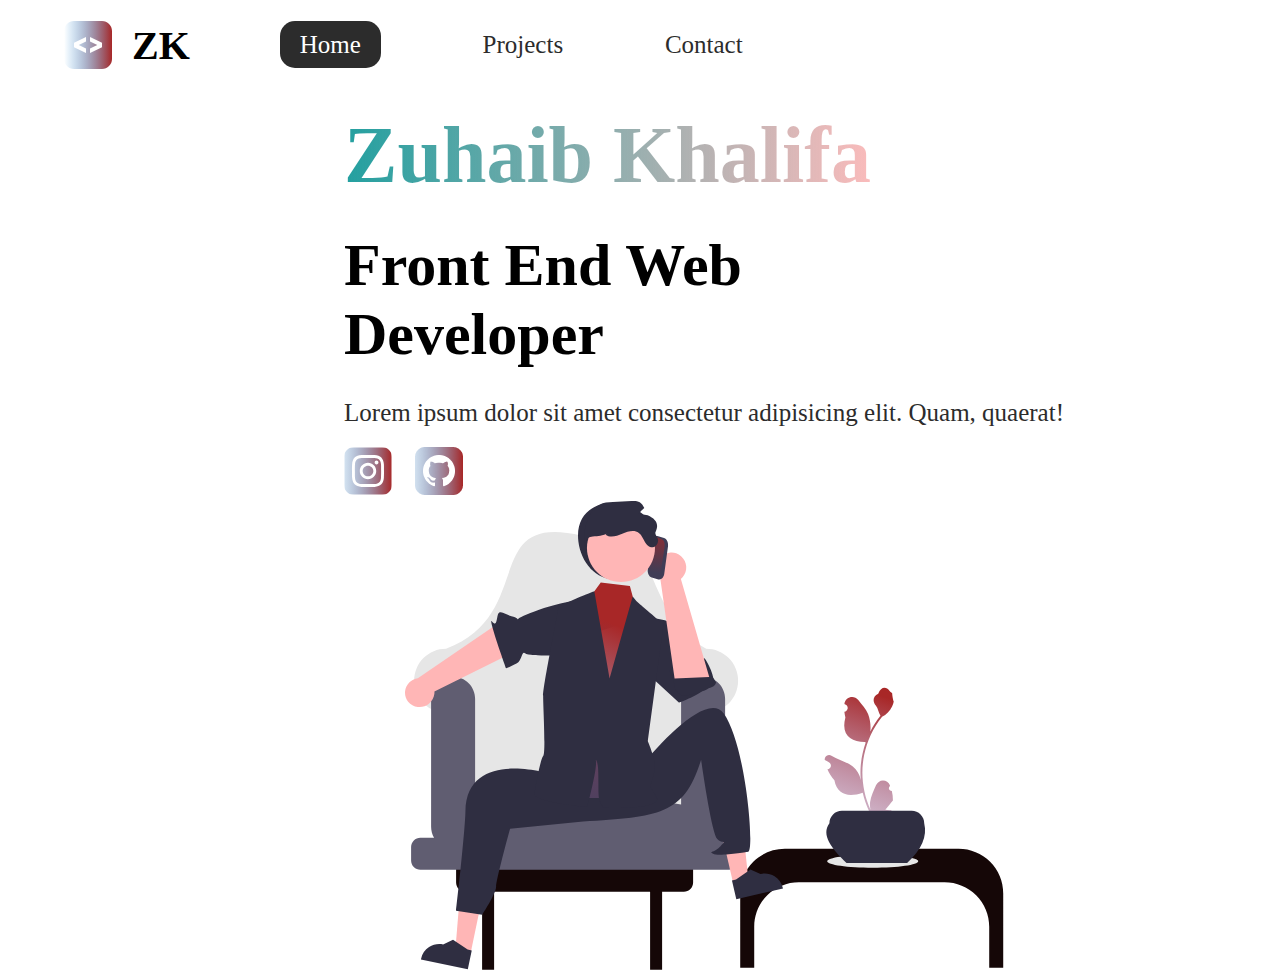
<file: Final Project port/index.html>
<!DOCTYPE html>
<html lang="en">
  <head>
    <meta charset="UTF-8" />
    <meta http-equiv="X-UA-Compatible" content="IE=edge" />
    <meta name="viewport" content="width=device-width, initial-scale=1.0" />
    <meta
      name="PORTFOLIO"
      content="ALL OF MY WORK WITH HTML AND css"
    />
    <meta name="robots" content="index,follow" />
    <link rel="icon" href="./icons/globe.png" />
    <link rel="stylesheet" href="./styles/styles.css" />
    <title>ZK | Front end Web Developer</title>
  </head>
  <body>
      <header class="main-head">
          <nav>
              <div class="logo">
                  <img src="./icons/dev.svg" alt="The logo">
                  <h1>ZK</h1>
              </div>
             <ul>
              <li><a class="active" href="/">Home</a></li>
              <li><a href="./projects/">Projects</a></li>
              <li><a href="./contacts/">Contact</a></li>
            </ul>
          </nav>
      </header>
      <section class="intro">
        <div class="left-text">
          <h2>Zuhaib Khalifa</h2>
          <h3>Front End Web <br/> Developer</h3>
          <p>Lorem ipsum dolor sit amet consectetur adipisicing elit. Quam, quaerat!</p>
          <div class="intro-social">
            <a href="#"><img src="./icons/insta 1.svg" alt="Instagram"></a>
            <a href="#"><img src="./icons/github 1.png" alt="git-hub"></a>
          </div>
        </div>
        <div class="intro-images">
          <svg width="599" height="469" viewBox="0 0 599 469" fill="none" xmlns="http://www.w3.org/2000/svg">
            <g id="Group 1">
            <path id="animate-1" d="M486.826 290.03C486.251 290.056 485.682 289.905 485.196 289.597C484.709 289.289 484.329 288.839 484.107 288.308C483.885 287.777 483.832 287.191 483.954 286.628C484.077 286.066 484.369 285.554 484.792 285.164L484.984 284.399C484.959 284.338 484.933 284.277 484.907 284.215C484.328 282.847 483.358 281.68 482.117 280.862C480.877 280.044 479.423 279.61 477.937 279.616C476.451 279.621 475 280.066 473.766 280.893C472.532 281.721 471.57 282.894 471.001 284.267C468.726 289.745 465.83 295.233 465.117 301.025C464.803 303.585 464.936 306.18 465.509 308.695C460.167 297.042 457.393 284.376 457.375 271.557C457.374 268.34 457.552 265.125 457.91 261.928C458.206 259.307 458.616 256.705 459.141 254.122C462.004 240.104 468.152 226.965 477.079 215.784C481.4 213.427 484.894 209.802 487.091 205.397C487.886 203.814 488.449 202.124 488.761 200.379C488.273 200.443 486.923 193.02 487.29 192.565C486.611 191.534 485.395 191.022 484.654 190.016C480.964 185.014 475.881 185.887 473.228 192.685C467.559 195.546 467.504 200.29 470.982 204.854C473.195 207.757 473.499 211.685 475.441 214.794C475.241 215.049 475.033 215.297 474.834 215.553C471.182 220.248 467.999 225.29 465.331 230.607C465.98 224.651 465.206 218.626 463.072 213.028C460.909 207.811 456.856 203.417 453.286 198.906C448.998 193.489 440.206 195.853 439.45 202.721C439.443 202.787 439.436 202.854 439.429 202.92C439.959 203.219 440.478 203.537 440.986 203.873C441.624 204.299 442.118 204.908 442.404 205.62C442.69 206.332 442.754 207.114 442.588 207.863C442.422 208.612 442.034 209.293 441.474 209.818C440.914 210.342 440.209 210.686 439.45 210.803L439.373 210.815C439.562 212.725 439.896 214.619 440.372 216.48C435.792 234.19 445.679 240.64 459.796 240.93C460.108 241.09 460.411 241.249 460.723 241.401C458.042 248.998 456.361 256.911 455.721 264.941C455.359 269.678 455.38 274.437 455.785 279.171L455.761 279.004C454.738 273.739 451.93 268.989 447.81 265.556C441.692 260.53 433.048 258.679 426.448 254.639C425.746 254.189 424.931 253.949 424.097 253.947C423.264 253.945 422.447 254.181 421.743 254.628C421.039 255.075 420.478 255.714 420.126 256.469C419.773 257.225 419.644 258.065 419.754 258.891C419.762 258.95 419.771 259.009 419.781 259.068C420.765 259.469 421.723 259.93 422.649 260.45C423.179 260.749 423.698 261.067 424.206 261.403C424.844 261.829 425.338 262.438 425.624 263.15C425.91 263.862 425.975 264.644 425.809 265.393C425.643 266.142 425.254 266.823 424.694 267.348C424.134 267.872 423.429 268.216 422.671 268.333L422.593 268.344C422.537 268.352 422.489 268.36 422.433 268.369C424.115 272.383 426.474 276.078 429.409 279.291C432.272 294.751 444.571 296.218 457.726 291.716H457.734C459.178 297.988 461.269 304.094 463.975 309.934H486.268C486.348 309.686 486.419 309.43 486.491 309.183C484.428 309.312 482.356 309.189 480.323 308.815C481.977 306.786 483.631 304.74 485.285 302.711C485.322 302.673 485.356 302.633 485.389 302.591C486.228 301.552 487.075 300.521 487.914 299.483L487.914 299.481C487.959 296.297 487.593 293.12 486.826 290.03Z" fill="url(#paint0_linear_9_33)"/>
            <path id="Vector" d="M553.59 347.797H379.842C368.006 347.797 356.656 352.499 348.287 360.868C339.918 369.237 335.216 380.587 335.216 392.423V466.797H349.216V425.757C349.216 413.922 353.918 402.571 362.287 394.202C370.656 385.833 382.006 381.131 393.842 381.131H539.59C551.426 381.131 562.776 385.833 571.145 394.202C579.514 402.571 584.216 413.922 584.216 425.757V466.797H598.216V392.423C598.216 380.587 593.514 369.237 585.145 360.868C576.776 352.499 565.426 347.797 553.59 347.797Z" fill="#150707"/>
            <path id="Vector_2" d="M467.716 366.797C492.845 366.797 513.216 363.887 513.216 360.297C513.216 356.707 492.845 353.797 467.716 353.797C442.587 353.797 422.216 356.707 422.216 360.297C422.216 363.887 442.587 366.797 467.716 366.797Z" fill="#E6E6E6"/>
            <path id="Vector_3" d="M502.113 361.927H441.508C426.548 347.589 415.851 333.771 424.415 322.301C424.415 319.004 425.725 315.842 428.056 313.51C430.387 311.179 433.549 309.869 436.847 309.869H506.775C510.072 309.869 513.234 311.179 515.565 313.51C517.896 315.842 519.206 319.004 519.206 322.301C522.467 335.37 516.642 348.581 502.113 361.927Z" fill="#2F2E41"/>
            <path id="Vector_4" d="M301.173 147.731C228.865 106.71 256.532 1.08095 177.102 34.7306C73.9596 10.1682 132.587 112.764 41.0305 147.731C36.8375 147.731 32.6857 148.556 28.8119 150.161C24.9382 151.766 21.4184 154.117 18.4535 157.082C15.4887 160.047 13.1368 163.567 11.5323 167.441C9.92769 171.314 9.10181 175.466 9.10181 179.659V179.659C9.10181 183.947 9.96531 188.19 11.6408 192.137C13.3162 196.083 15.7694 199.652 18.8538 202.63C21.9383 205.607 25.5909 207.934 29.5938 209.469C33.5968 211.005 37.868 211.719 42.1527 211.568L54.1018 211.148V311.731H288.102V211.148L300.051 211.568C304.336 211.719 308.607 211.005 312.61 209.469C316.613 207.934 320.265 205.608 323.35 202.63C326.434 199.652 328.887 196.083 330.563 192.137C332.238 188.19 333.102 183.947 333.102 179.659V179.659C333.102 175.466 332.276 171.314 330.671 167.441C329.067 163.567 326.715 160.047 323.75 157.082C320.785 154.117 317.266 151.766 313.392 150.161C309.518 148.556 305.366 147.731 301.173 147.731Z" fill="#E6E6E6"/>
            <path id="Vector_5" d="M278.85 358.731H60.3538C57.9 358.731 55.5467 359.705 53.8116 361.44C52.0765 363.176 51.1018 365.529 51.1018 367.983V381.479C51.1018 383.932 52.0765 386.286 53.8116 388.021C55.5467 389.756 57.9 390.731 60.3538 390.731H77.1018V468.731H89.1018V390.731H245.102V468.731H257.102V390.731H278.85C281.304 390.731 283.657 389.756 285.392 388.021C287.127 386.286 288.102 383.932 288.102 381.479V367.983C288.102 365.529 287.127 363.176 285.392 361.44C283.657 359.705 281.304 358.731 278.85 358.731Z" fill="#150707"/>
            <path id="Vector_6" d="M323.85 336.731H317.151C319.088 333.388 320.106 329.593 320.102 325.731V197.731C320.102 191.896 317.784 186.3 313.658 182.174C309.532 178.048 303.937 175.731 298.102 175.731C292.267 175.731 286.671 178.048 282.545 182.174C278.42 186.3 276.102 191.896 276.102 197.731V303.525C111.408 280.393 218.737 280.626 70.1018 304.261V197.731C70.1018 191.896 67.784 186.3 63.6582 182.174C59.5324 178.048 53.9366 175.731 48.1018 175.731C42.267 175.731 36.6713 178.048 32.5455 182.174C28.4197 186.3 26.1018 191.896 26.1018 197.731V325.731C26.0975 329.593 27.1155 333.388 29.0523 336.731H15.3538C12.9 336.731 10.5467 337.705 8.81161 339.44C7.07653 341.176 6.10178 343.529 6.10178 345.983V359.479C6.10178 361.932 7.07653 364.286 8.81161 366.021C10.5467 367.756 12.9 368.731 15.3538 368.731H323.85C326.304 368.731 328.657 367.756 330.392 366.021C332.127 364.286 333.102 361.932 333.102 359.479V345.983C333.102 343.529 332.127 341.176 330.392 339.44C328.657 337.705 326.304 336.731 323.85 336.731Z" fill="#605D71"/>
            <path id="Vector_7" d="M13.1501 206.006C17.0364 206.36 20.9077 205.184 23.9401 202.728C26.9726 200.272 28.927 196.729 29.3874 192.854C29.4686 192.065 29.4843 191.27 29.4344 190.479L121.045 145.154L98.7899 118.56L12.8317 177.173C9.56467 177.635 6.54218 179.164 4.23592 181.524C1.92967 183.883 0.469403 186.94 0.0830006 190.217C-0.324871 193.987 0.781524 197.764 3.15878 200.718C5.53603 203.672 8.98939 205.561 12.7592 205.969C12.8893 205.983 13.0196 205.995 13.1501 206.006Z" fill="#FFB6B6"/>
            <path id="Vector_8" d="M214.456 123.752C214.456 123.752 223.352 106.099 195.574 99.6941C167.795 93.2887 116.509 114.858 113.9 117.321C111.29 119.785 114.68 116.439 106.427 115.156C102.464 114.539 94.5537 107.835 92.9292 113.477C91.3048 119.118 91.754 125.894 87.0007 120.409C82.2474 114.925 100.977 167.302 100.977 167.302C100.977 167.302 103.395 166.914 111.963 162.371C116.775 159.82 116.826 149.226 120.046 152.19C123.265 155.153 151.891 154.65 153.5 154.259C155.109 153.869 162.322 140.588 162.322 140.588L214.456 123.752Z" fill="#2F2E41"/>
            <path id="Vector_9" d="M65.5888 452.241L50.3378 449.061L55.3408 388.722L77.8508 393.414L65.5888 452.241Z" fill="#FFB6B6"/>
            <path id="Vector_10" d="M62.8101 468.263L15.9099 458.488L16.0334 457.895C17.0427 453.054 19.9336 448.812 24.0704 446.102C28.2072 443.392 33.251 442.436 38.0924 443.444L38.0936 443.445L48.0149 438.731L62.6444 448.562L66.7385 449.415L62.8101 468.263Z" fill="#2F2E41"/>
            <path id="Vector_11" d="M328.183 382.304L343.363 378.798L337.063 318.58L314.66 323.754L328.183 382.304Z" fill="#FFB6B6"/>
            <path id="Vector_12" d="M331.305 398.263L377.985 387.482L377.848 386.892C376.735 382.074 373.754 377.895 369.56 375.274C365.366 372.654 360.303 371.807 355.484 372.919L355.483 372.919L345.462 368.419L331.048 378.563L326.973 379.504L331.305 398.263Z" fill="#2F2E41"/>
            <path id="Vector_13" d="M149.102 243.731L146.484 273.347C146.484 273.347 61.466 246.043 60.4314 310.269C60.1018 330.731 51.1018 409.731 51.1018 409.731L77.1018 413.731C77.1018 413.731 91.1018 392.731 91.1018 385.731C91.1018 378.731 105.102 327.731 105.102 327.731L178.069 320.554C255.102 315.731 279.102 313.731 296.102 258.731C296.102 258.731 306.466 332.317 312.284 338.024C318.102 343.731 322.409 338.057 315.255 345.394C308.102 352.731 303.102 349.731 308.102 352.731C313.102 355.731 343.102 350.731 343.102 350.731C349.802 351.482 341.21 244.257 318.757 212.612C298.721 184.375 229.591 273.109 229.591 273.109L149.102 243.731Z" fill="#2F2E41"/>
            <path id="Vector_14" d="M239.186 117.749C239.186 117.749 265.173 114.799 270.708 127.253C276.244 139.707 290.193 165.64 290.193 165.64C290.193 165.64 283.04 168.687 290.345 160.77C293.619 157.222 287.577 159.386 291.729 158.003C295.88 156.619 297.264 158.003 297.264 158.003L311.102 181.527C311.102 181.527 309.989 186.888 302.799 187.062C295.609 187.237 306.95 180.143 297.264 189.83C292.262 194.831 274.102 201.731 274.102 201.731L227.68 159.069L239.186 117.749Z" fill="#2F2E41"/>
            <path id="Vector_15" d="M157.237 105.112L183.503 98.3063L195.763 81.3964L224.88 84.9758L231.078 108.041L251.807 120.073C251.807 120.073 240.35 241.254 243.075 247.908C245.8 254.562 239.187 260.129 230.842 268.706C222.497 277.283 237.776 267.713 239.712 277.051C241.649 286.389 255.765 296.272 239.712 296.174C223.659 296.076 135.36 300.533 138.128 289.463C140.895 278.393 132.285 275.363 136.459 268.422C140.632 261.481 143.44 265.36 142.036 255.118C140.632 244.876 142.016 237.957 142.016 232.421C142.016 226.886 146.652 176.587 146.652 176.587L157.237 105.112Z" fill="url(#paint1_linear_9_33)"/>
            <path id="Vector_16" d="M251.599 296.382C256.608 305.321 228.392 307.95 197.824 306.747C197.233 304.483 196.255 302.339 194.932 300.409C191.556 295.51 195.638 262.368 190.712 259.02C192.94 264.416 183.931 300.284 182.049 305.806C154.401 303.592 129.202 298.568 129.507 292.59C129.59 290.847 135.36 257.636 138.155 255.117C140.937 252.599 138.128 205.052 138.155 194.853C138.169 184.641 153.349 109.57 153.349 106.802C153.349 104.035 189.328 90.1967 189.328 90.1967L204.55 177.376L227.687 95.3997C229.949 98.4756 232.564 101.276 235.477 103.744C240.113 107.605 258.518 123.408 258.518 123.408L242.756 240.034C242.756 240.034 250.215 257.636 249.827 264.624C249.677 270.169 248.587 275.648 246.603 280.828C244.361 287.401 244.597 283.872 251.599 296.382Z" fill="#2F2E41"/>
            <path id="Vector_17" d="M264.126 169.229C265.232 168.348 299.709 157.154 299.709 157.154C299.709 157.154 314.352 178.939 305.503 185.989C296.655 193.038 277.325 194.876 277.325 194.876C277.325 194.876 269.203 190.306 269.394 184.921C269.586 179.536 264.126 169.229 264.126 169.229Z" fill="#2F2E41"/>
            <g id="animate2">
            <path id="Vector_18" d="M276.356 55.3986C279.24 58.0281 280.983 61.6791 281.216 65.5746C281.449 69.4701 280.152 73.3026 277.602 76.2567C277.074 76.8491 276.498 77.3967 275.88 77.8939L304.227 176.095L269.582 177.608L254.859 74.6146C252.995 71.8919 252.085 68.6288 252.271 65.3346C252.457 62.0404 253.728 58.9004 255.886 56.4046C257.128 54.9963 258.634 53.8462 260.32 53.0202C262.006 52.1942 263.839 51.7084 265.713 51.5905C267.586 51.4726 269.465 51.7249 271.241 52.3331C273.018 52.9412 274.657 53.8933 276.065 55.1349C276.163 55.2215 276.26 55.3093 276.356 55.3986Z" fill="#FFB6B6"/>
            <path id="Vector_19" d="M242.792 68.2889L246.54 40.6886C247.06 36.8614 249.674 34.3483 252.368 35.0867L259.068 36.9229C261.762 37.6613 263.531 41.3758 263.011 45.203L259.263 72.8032C258.744 76.6304 256.129 79.1435 253.435 78.4051L246.735 76.5689C244.041 75.8305 242.273 72.116 242.792 68.2889Z" fill="#3F3D56"/>
            </g>
            <path id="Vector_20" d="M244.649 66.6859L248.469 41.4385C248.999 37.9376 250.905 35.7156 252.718 36.4854L257.227 38.3998C259.04 39.1696 260.084 42.6443 259.554 46.1452L255.735 71.3926C255.205 74.8934 253.299 77.1155 251.486 76.3457L246.977 74.4312C245.164 73.6614 244.12 70.1867 244.649 66.6859Z" fill="url(#paint2_linear_9_33)" fill-opacity="0.85"/>
            <path id="Vector_21" d="M173.387 40.4618C175.992 61.4788 190.555 78.8075 211.733 78.8075C216.768 78.8075 221.755 77.8157 226.407 75.8886C231.059 73.9616 235.286 71.1371 238.847 67.5763C242.408 64.0156 245.232 59.7884 247.159 55.1361C249.086 50.4838 250.078 45.4975 250.078 40.4618C250.078 19.2841 232.82 4.07412 211.733 2.11614C189.358 0.0386022 170.043 13.4787 173.387 40.4618Z" fill="#2F2E41"/>
            <path id="Vector_22" d="M215.971 81.0845C234.751 81.0845 249.975 65.8607 249.975 47.0812C249.975 28.3016 234.751 13.0778 215.971 13.0778C197.192 13.0778 181.968 28.3016 181.968 47.0812C181.968 65.8607 197.192 81.0845 215.971 81.0845Z" fill="#FFB6B6"/>
            <path id="Vector_23" d="M180.761 50.7857C181.838 58.1746 188.135 68.4837 186.66 68.4837C185.186 68.4837 174.7 38.0234 185.186 36.0373C192.792 34.5967 194.492 35.8603 201.6 32.7779L200.598 33.7218C205.302 37.1434 211.851 35.0344 217.219 32.8074C222.602 30.5952 229.136 28.4862 233.855 31.893C236.82 34.0316 238.073 37.7481 239.917 40.9042C241.76 44.0752 245.167 47.069 248.677 46.0957C251.494 45.314 253.116 42.1578 253.102 39.2377C253.087 36.3176 249.284 33.5396 250.565 30.9196C254.36 23.1554 250.947 17.8633 242.675 14.2098C239.666 13.7526 236.657 13.2856 233.649 12.8087C235.225 10.625 237.137 8.70373 239.312 7.11584C238.191 4.82978 236.908 2.52903 234.74 1.26069C232.336 -0.169846 229.357 -0.0666759 226.569 0.0808541C220.346 0.405274 214.127 0.729717 207.913 1.0542C203.311 1.2902 198.548 1.57044 194.433 3.67944C189.3 6.31936 185.938 11.4665 183.49 16.7023C178.003 28.4714 178.873 37.9399 180.761 50.7857Z" fill="#2F2E41"/>
            </g>
            <defs>
            <linearGradient id="paint0_linear_9_33" x1="454.238" y1="186.826" x2="381.078" y2="390.5" gradientUnits="userSpaceOnUse">
            <stop stop-color="#A82727"/>
            <stop offset="1" stop-color="#8988DC" stop-opacity="0"/>
            </linearGradient>
            <linearGradient id="paint1_linear_9_33" x1="210" y1="123.5" x2="94.5" y2="378" gradientUnits="userSpaceOnUse">
            <stop stop-color="#A82727"/>
            <stop offset="1" stop-color="#677DCC" stop-opacity="0"/>
            </linearGradient>
            <linearGradient id="paint2_linear_9_33" x1="260.078" y1="26" x2="253.578" y2="72.5" gradientUnits="userSpaceOnUse">
            <stop stop-color="#A82727"/>
            <stop offset="1" stop-color="#A82727" stop-opacity="0"/>
            </linearGradient>
            </defs>
            </svg>
            
        </div>
      </section>
  </body>
      </html>
</file>
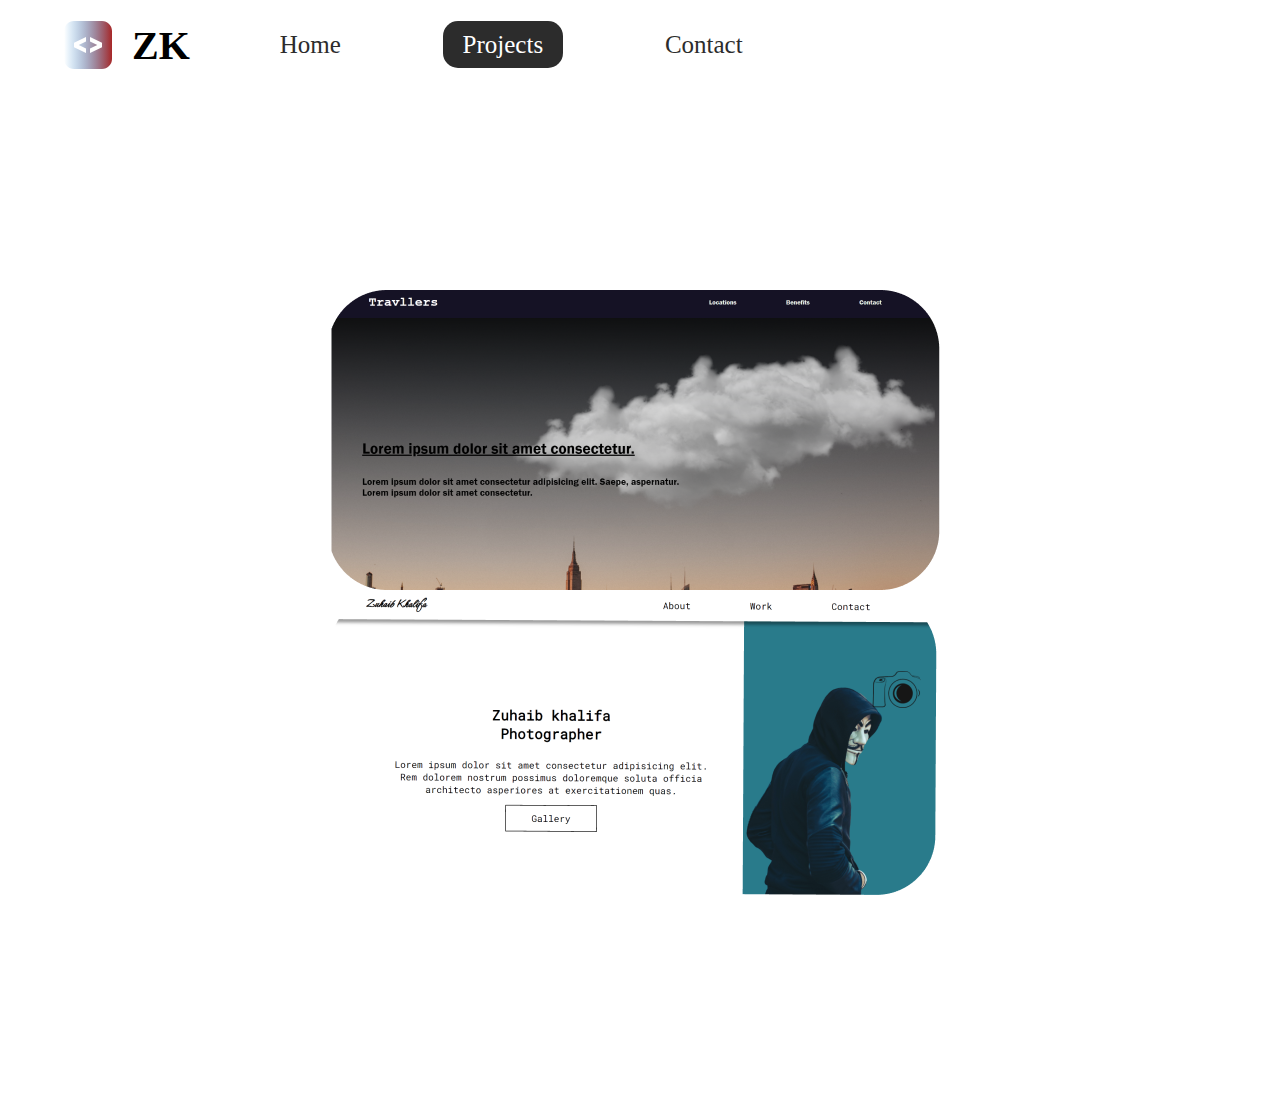
<file: Final Project port/projects/index.html>
<!DOCTYPE html>
<html lang="en">
  <head>
    <meta charset="UTF-8" />
    <meta http-equiv="X-UA-Compatible" content="IE=edge" />
    <meta name="viewport" content="width=device-width, initial-scale=1.0" />
    <meta
      name="PORTFOLIO"
      content="ALL OF MY WORK WITH HTML AND css"
    />
    <meta name="robots" content="index,follow" />
    <link rel="icon" href="../icons/globe.png" />
    <link rel="stylesheet" href="../styles/styles.css" />
    <title>ZK | Front end Web Developer</title>
  </head>
  <body>
      <header class="main-head"> 
          <nav>
              <div class="logo">
                  <img src="../icons/dev.svg" alt="The logo">
                  <h1>ZK</h1>
              </div>
             <ul>
              <li><a  href="../index.html">Home</a></li>
              <li><a class="active" href="/">Projects</a></li>
              <li><a href="../contacts/">Contact</a></li>
            </ul>
          </nav>
      </header>
      <section class="projects">
          <div class="travelly">
              <img src="../images/traveller.png" alt="travellers webkit">
          </div>
          <div class="photography">
            <img src="../images/photo.png" alt="photo gallery">
        </div>
      </section>
      
  </body>
      </html>
</file>
<file: Final Project port/styles/styles.css>
* {
  padding: 0;
  margin: 0;
  -webkit-box-sizing: border-box;
          box-sizing: border-box;
}

html {
  font-size: 62.5%;
}

a,
li,
ul,
label,
input,
p {
  font-size: 2.5rem;
  list-style: none;
}

h1 {
  font-size: 4rem;
}

h2 {
  font-size: 3rem;
}

h3 {
  font-size: 4rem;
}

a {
  text-decoration: none;
  color: #2c2c2c;
}

.main-head {
  width: 95%;
  margin: 0 0 0 auto;
}

nav {
  display: -webkit-box;
  display: -ms-flexbox;
  display: flex;
  -webkit-box-pack: justify;
      -ms-flex-pack: justify;
          justify-content: space-between;
  -webkit-box-align: center;
      -ms-flex-align: center;
          align-items: center;
  -webkit-box-orient: horizontal;
  -webkit-box-direction: normal;
      -ms-flex-direction: row;
          flex-direction: row;
  min-height: 10vh;
  width: 60%;
  -ms-flex-wrap: wrap;
      flex-wrap: wrap;
}

nav .logo {
  display: -webkit-box;
  display: -ms-flexbox;
  display: flex;
  -webkit-box-pack: start;
      -ms-flex-pack: start;
          justify-content: flex-start;
  -webkit-box-align: center;
      -ms-flex-align: center;
          align-items: center;
  -webkit-box-orient: horizontal;
  -webkit-box-direction: normal;
      -ms-flex-direction: row;
          flex-direction: row;
  -webkit-box-flex: 1;
      -ms-flex: 1 1 10rem;
          flex: 1 1 10rem;
}

nav .logo h1 {
  margin: 2rem;
}

nav ul {
  display: -webkit-box;
  display: -ms-flexbox;
  display: flex;
  -ms-flex-pack: distribute;
      justify-content: space-around;
  -webkit-box-align: center;
      -ms-flex-align: center;
          align-items: center;
  -webkit-box-orient: horizontal;
  -webkit-box-direction: normal;
      -ms-flex-direction: row;
          flex-direction: row;
  -webkit-box-flex: 1;
      -ms-flex: 1 1 50rem;
          flex: 1 1 50rem;
}

.intro {
  width: 90%;
  margin: 0 0 0 auto;
  min-height: 90vh;
  -ms-flex-wrap: wrap;
      flex-wrap: wrap;
  display: -webkit-box;
  display: -ms-flexbox;
  display: flex;
  -ms-flex-pack: distribute;
      justify-content: space-around;
  -webkit-box-align: center;
      -ms-flex-align: center;
          align-items: center;
  -webkit-box-orient: horizontal;
  -webkit-box-direction: normal;
      -ms-flex-direction: row;
          flex-direction: row;
}

.intro h2 {
  font-size: 8rem;
  padding-top: 2rem;
  background-image: -webkit-gradient(linear, left top, right top, from(#23a0a0), to(#ec010144));
  background-image: linear-gradient(left, #23a0a0, #ec010144);
  background-clip: text;
  -webkit-text-fill-color: transparent;
  -webkit-background-clip: text;
  display: inline-block;
}

.intro h3 {
  font-size: 6rem;
  padding: 3rem 0;
}

.intro p {
  color: #2c2c2c;
  font-size: 2.5rem;
  padding-bottom: 2rem;
}

.intro a {
  margin-right: 2rem;
}

.active {
  color: white;
  background-color: #2c2c2c;
  border-radius: 15px;
  padding: 1rem 2rem;
}

#animate-1 {
  animation: hands 1.5s ease infinite alternate-reverse;
}

#animate2 {
  -webkit-animation: rotat 1.5s infinite;
          animation: rotat 1.5s infinite;
}

.projects {
  width: 90%;
  margin: 0 0 0 auto;
  display: -webkit-box;
  display: -ms-flexbox;
  display: flex;
  -webkit-box-pack: justify;
      -ms-flex-pack: justify;
          justify-content: space-between;
  -webkit-box-align: center;
      -ms-flex-align: center;
          align-items: center;
  -webkit-box-orient: horizontal;
  -webkit-box-direction: normal;
      -ms-flex-direction: row;
          flex-direction: row;
  -ms-flex-wrap: wrap;
      flex-wrap: wrap;
  padding: 20rem;
}

@-webkit-keyframes hands {
  from {
    -webkit-transform: translateY(0%);
            transform: translateY(0%);
  }
  to {
    -webkit-transform: translateY(-30%);
            transform: translateY(-30%);
  }
}

@keyframes hands {
  from {
    -webkit-transform: translateY(0%);
            transform: translateY(0%);
  }
  to {
    -webkit-transform: translateY(-30%);
            transform: translateY(-30%);
  }
}

@-webkit-keyframes rotat {
  from {
    -webkit-transform: translateZ(0deg);
            transform: translateZ(0deg);
  }
  to {
    -webkit-transform: translateZ(360deg);
            transform: translateZ(360deg);
  }
}

@keyframes rotat {
  from {
    -webkit-transform: translateZ(0deg);
            transform: translateZ(0deg);
  }
  to {
    -webkit-transform: translateZ(360deg);
            transform: translateZ(360deg);
  }
}
/*# sourceMappingURL=styles.css.map */
</file>
